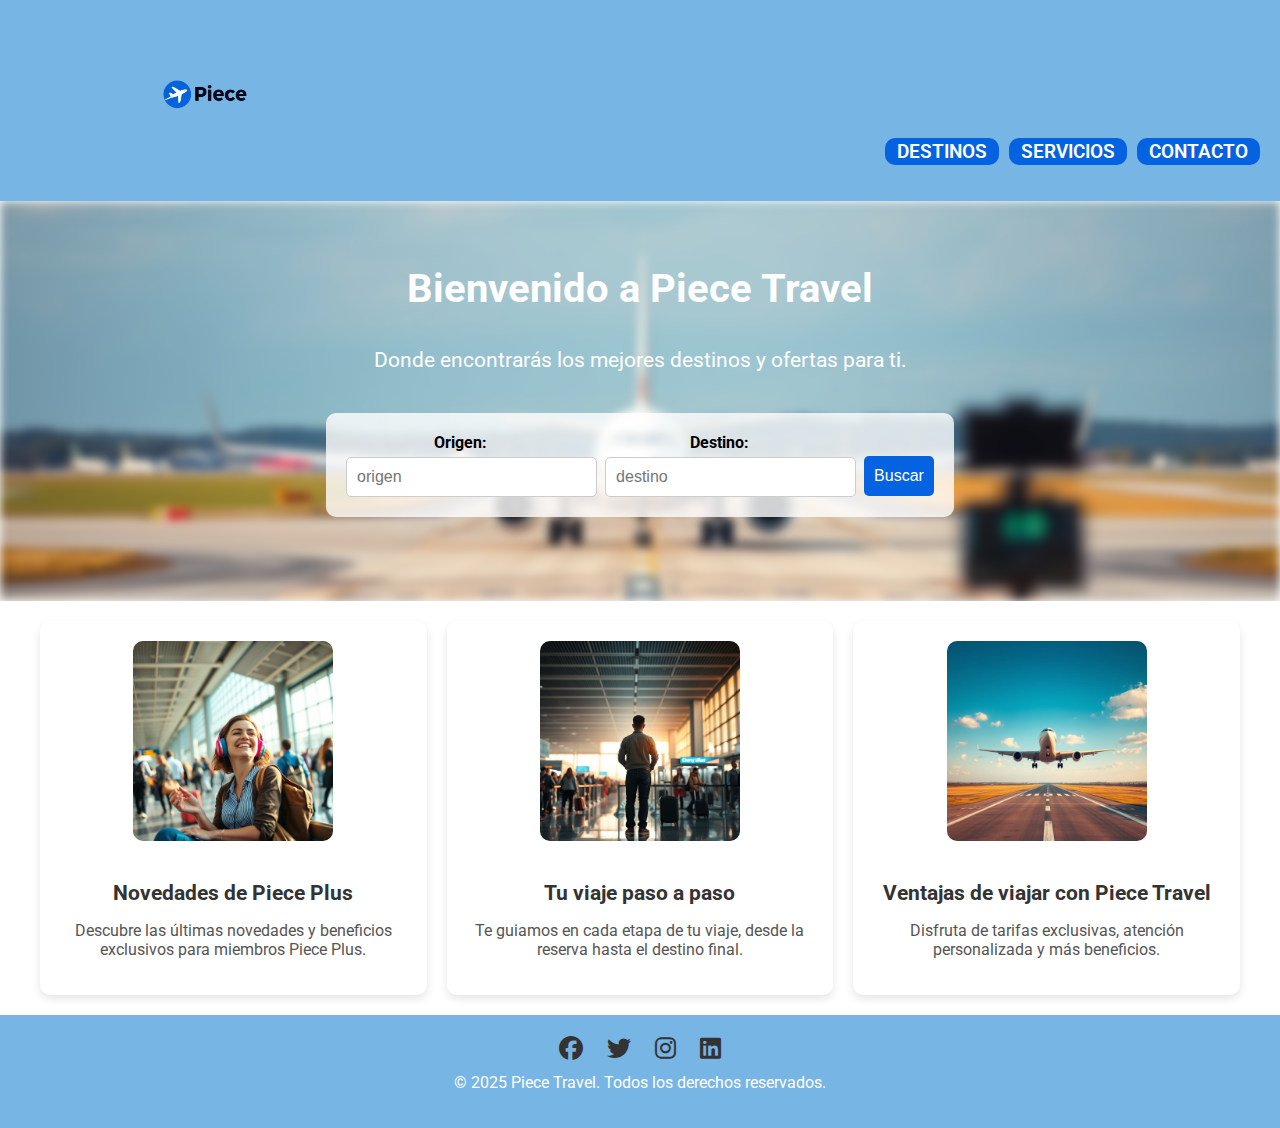
<file: index.html>
<!DOCTYPE html>
<html lang="es">
<head>
    <meta charset="UTF-8">
    <meta name="viewport" content="width=device-width, initial-scale=1.0">
    <title>Piece Travel</title>
    <link rel="stylesheet" href="https://cdnjs.cloudflare.com/ajax/libs/font-awesome/6.4.0/css/all.min.css">
    <link rel="stylesheet" href="css/layout.css">
    <link rel="stylesheet" href="css/inicio.css">
    <link rel="stylesheet" href="css/font.css">
    <link rel="stylesheet" href="css/tarjetas.css">
</head>
<body>
    <header>
        <a href="index.html" class="logo">
            <img src="img/Piece.png" alt="logo web">
        </a>  

        <ul class="navbar">
            <li>
                <a href="destinos.html">Destinos</a>
            </li>
            <li>
                <a href="servicios.html">Servicios</a>
            </li>
            <li>
                <a href="contacto.html">Contacto</a>
            </li>
        </ul>
    </header>

    <main>
        <section class="inicio">
            <img src="img/avion.png" alt="">
            <h1>Bienvenido a Piece Travel</h1>
            <p>Donde encontrarás los mejores destinos y ofertas para ti.</p>

            <form class="formulario-busqueda">
                <div class="campo">
                    <label for="origen">Origen:</label>
                    <input type="text" id="origen" name="origen" placeholder="origen">
                </div>
                <div class="campo">
                    <label for="destino">Destino:</label>
                    <input type="text" id="destino" name="destino" placeholder="destino">
                </div>
                <button type="submit">Buscar</button>
            </form>
        </section>

        <section class="tarjetas">
            <div class="tarjeta">
                <img src="img/piece-plus.jpeg" alt="">
                <h3>Novedades de Piece Plus</h3>
                <p>Descubre las últimas novedades y beneficios exclusivos para miembros Piece Plus.</p>
            </div>
            <div class="tarjeta">
                <img src="img/viaje.jpeg" alt="">
                <h3>Tu viaje paso a paso</h3>
                <p>Te guiamos en cada etapa de tu viaje, desde la reserva hasta el destino final.</p>
            </div>
            <div class="tarjeta">
                <img src="img/ventajas-viajar.jpeg" alt="">
                <h3>Ventajas de viajar con Piece Travel</h3>
                <p>Disfruta de tarifas exclusivas, atención personalizada y más beneficios.</p>
            </div>
        </section>
    </main>

    <footer>
        <a href="https://facebook.com/" target="_blank"><i class="fab fa-facebook"></i></a>
        <a href="https://twitter.com/" target="_blank"><i class="fab fa-twitter"></i></a>
        <a href="https://instagram.com/" target="_blank"><i class="fab fa-instagram"></i></a>
        <a href="https://linkedin.com/" target="_blank"><i class="fab fa-linkedin"></i></a>
        <p>© 2025 Piece Travel. Todos los derechos reservados.</p>
    </footer>
</body>
</html>
</file>
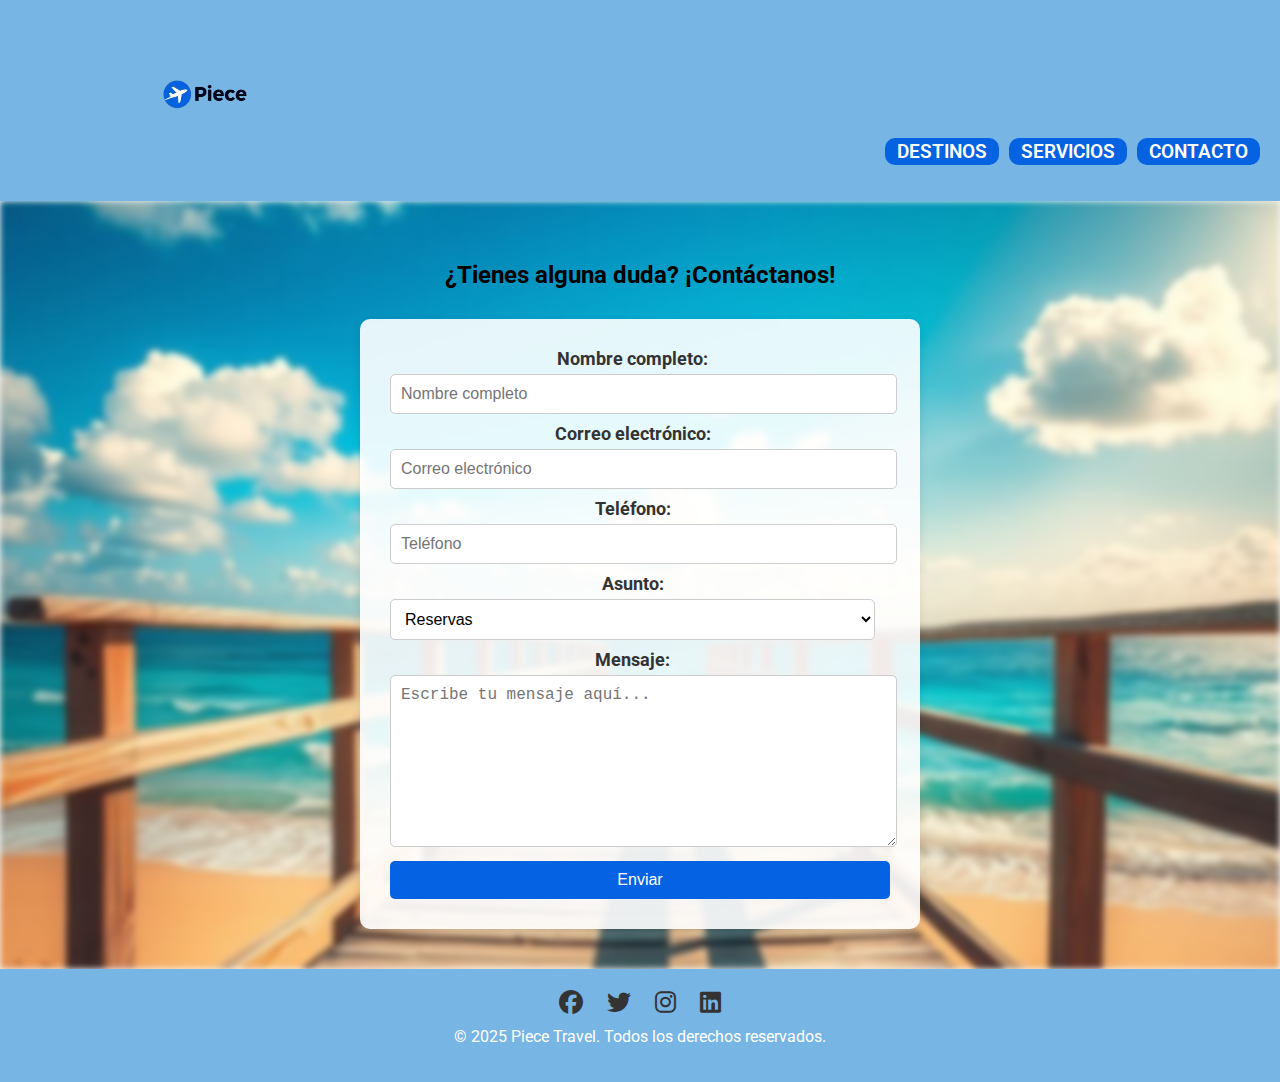
<file: contacto.html>
<!DOCTYPE html>
<html lang="es">
<head>
    <meta charset="UTF-8">
    <meta name="viewport" content="width=device-width, initial-scale=1.0">
    <title>Piece Travel</title>
    <link rel="stylesheet" href="https://cdnjs.cloudflare.com/ajax/libs/font-awesome/6.4.0/css/all.min.css">
    <link rel="stylesheet" href="css/layout.css">
    <link rel="stylesheet" href="css/contacto.css">
    <link rel="stylesheet" href="css/font.css">
</head>
<body>
    <header>
        <a href="index.html" class="logo">
            <img src="img/Piece.png" alt="logo web">
        </a>  

        <ul class="navbar">
            <li>
                <a href="destinos.html">Destinos</a>
            </li>
            <li>
                <a href="servicios.html">Servicios</a>
            </li>
            <li>
                <a href="contacto.html">Contacto</a>
            </li>
        </ul>
    </header>

    <section class="contacto">
        <h2>¿Tienes alguna duda? ¡Contáctanos!</h2>
        
        <div class="formulario container">
            <img src="img/puente-playa.jpeg" alt="" class="fondo-formulario">

            <form class="formulario-contacto" action="#" method="POST">
            <div class="campo">
                <label for="nombre">Nombre completo:</label>
                <input type="text" id="nombre" name="nombre" placeholder="Nombre completo" required>
            </div>
            <div class="campo">
                <label for="email">Correo electrónico:</label>
                <input type="email" id="email" name="email" placeholder="Correo electrónico" required>
            </div>
            <div class="campo">
                <label for="telefono">Teléfono:</label>
                <input type="tel" id="telefono" name="telefono" placeholder="Teléfono">
            </div>
            <div class="campo">
                <label for="tipo-consulta">Asunto:</label>
                <select id="tipo-consulta" name="tipo-consulta">
                    <option value="reservas">Reservas</option>
                    <option value="informacion">Información</option>
                    <option value="sugerencias">Sugerencias</option>
                    <option value="otros">Otros</option>
                </select>
            </div>
            <div class="campo">
                <label for="mensaje">Mensaje:</label>
                <textarea id="mensaje" name="mensaje" placeholder="Escribe tu mensaje aquí..." required></textarea>
            </div>
            <button type="submit">Enviar</button>
            </form> 
        </div>
    </section>


    <footer>
        <a href="https://facebook.com/" target="_blank"><i class="fab fa-facebook"></i></a>
        <a href="https://twitter.com/" target="_blank"><i class="fab fa-twitter"></i></a>
        <a href="https://instagram.com/" target="_blank"><i class="fab fa-instagram"></i></a>
        <a href="https://linkedin.com/" target="_blank"><i class="fab fa-linkedin"></i></a>
        <p>© 2025 Piece Travel. Todos los derechos reservados.</p>
    </footer>
</body>
</html>
</file>
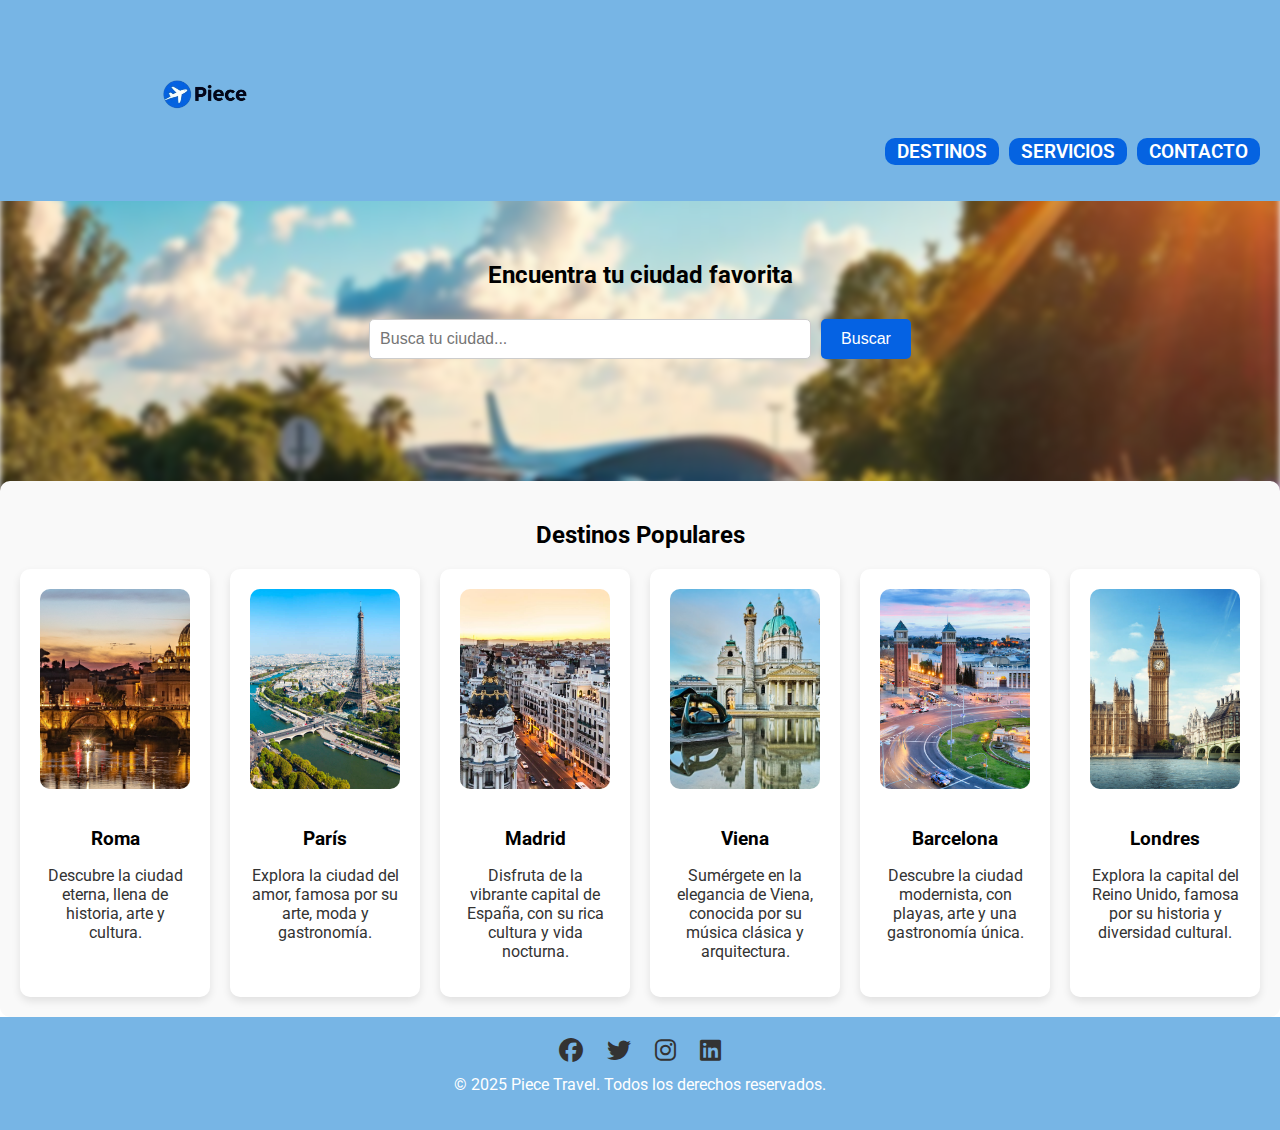
<file: destinos.html>
<!DOCTYPE html>
<html lang="es">
<head>
    <meta charset="UTF-8">
    <meta name="viewport" content="width=device-width, initial-scale=1.0">
    <title>Piece Travel</title>
    <link rel="stylesheet" href="https://cdnjs.cloudflare.com/ajax/libs/font-awesome/6.4.0/css/all.min.css">
    <link rel="stylesheet" href="css/layout.css">
    <link rel="stylesheet" href="css/destinos.css">
    <link rel="stylesheet" href="css/font.css">
</head>
<body>
    <header>
        <a href="index.html" class="logo">
            <img src="img/Piece.png" alt="logo web">
        </a>  

        <ul class="navbar">
            <li>
                <a href="destinos.html">Destinos</a>
            </li>
            <li>
                <a href="servicios.html">Servicios</a>
            </li>
            <li>
                <a href="contacto.html">Contacto</a>
            </li>
        </ul>
    </header>

    <main>
        <section class="buscador">
        <img src="img/carretera.jpeg" alt="">
            <h2>Encuentra tu ciudad favorita</h2>
            <form class="formulario-busqueda">
                <input type="text" placeholder="Busca tu ciudad..." aria-label="buscador">
                <button type="submit">Buscar</button>
            </form>
        </section>

        
        <section class="tarjetas">
            <h2>Destinos Populares</h2>
                <div class="contenedor-tarjetas">
                <div class="tarjeta">
                    <img src="img/roma.jpg" alt="Roma">
                    <h3>Roma</h3>
                    <p>Descubre la ciudad eterna, llena de historia, arte y cultura.</p>
                </div>
                <div class="tarjeta">
                    <img src="img/paris.jpg" alt="París">
                    <h3>París</h3>
                    <p>Explora la ciudad del amor, famosa por su arte, moda y gastronomía.</p>
                </div>
                <div class="tarjeta">
                    <img src="img/madrid.jpg" alt="Madrid">
                    <h3>Madrid</h3>
                    <p>Disfruta de la vibrante capital de España, con su rica cultura y vida nocturna.</p>
                </div>
                <div class="tarjeta">
                    <img src="img/viena.jpg" alt="Viena">
                    <h3>Viena</h3>
                    <p>Sumérgete en la elegancia de Viena, conocida por su música clásica y arquitectura.</p>
                </div>
                <div class="tarjeta">
                    <img src="img/barcelona.jpg" alt="Barcelona">
                    <h3>Barcelona</h3>
                    <p>Descubre la ciudad modernista, con playas, arte y una gastronomía única.</p>
                </div>
                <div class="tarjeta">
                    <img src="img/londres.jpeg" alt="Londres">
                    <h3>Londres</h3>
                    <p>Explora la capital del Reino Unido, famosa por su historia y diversidad cultural.</p>
                </div>
            </div>
        </section>

    </main>

    <footer>
        <a href="https://facebook.com/" target="_blank"><i class="fab fa-facebook"></i></a>
        <a href="https://twitter.com/" target="_blank"><i class="fab fa-twitter"></i></a>
        <a href="https://instagram.com/" target="_blank"><i class="fab fa-instagram"></i></a>
        <a href="https://linkedin.com/" target="_blank"><i class="fab fa-linkedin"></i></a>
        <p>© 2025 Piece Travel. Todos los derechos reservados.</p>
    </footer>
</body>
</html>
</file>
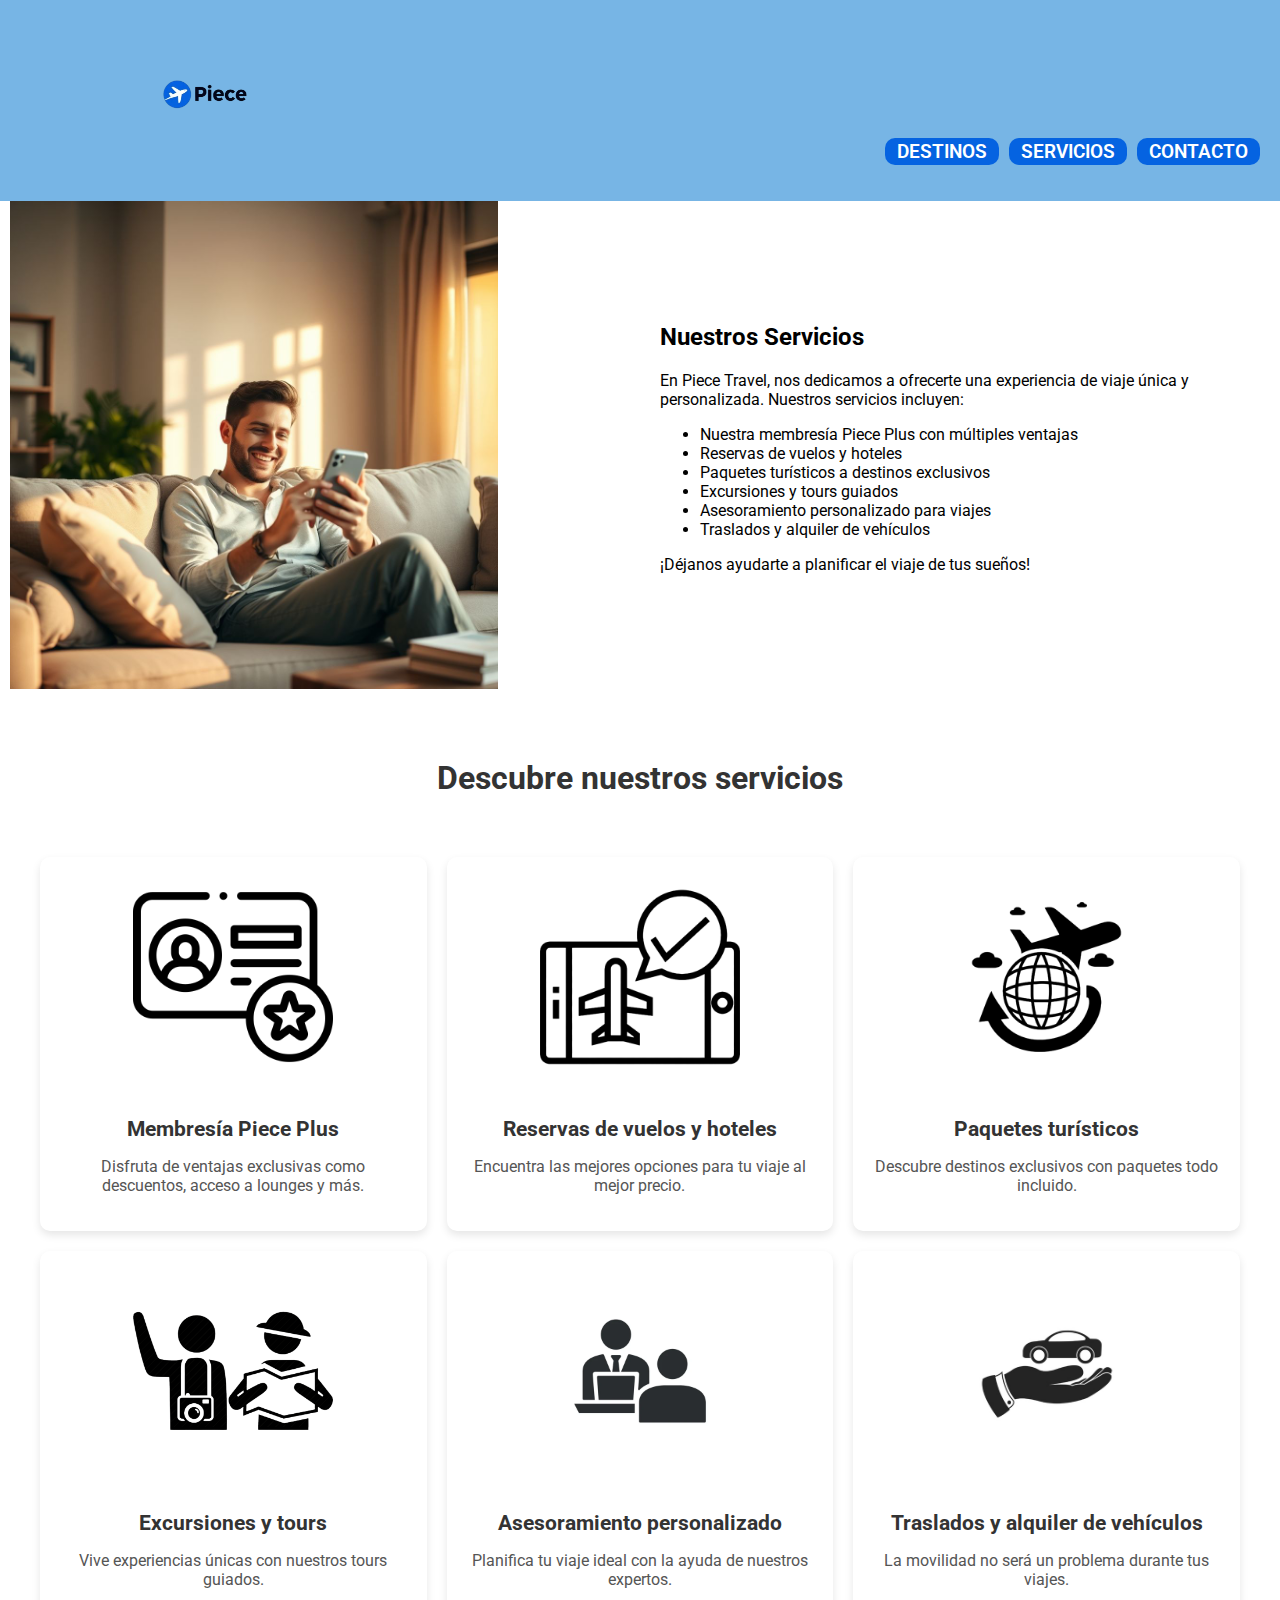
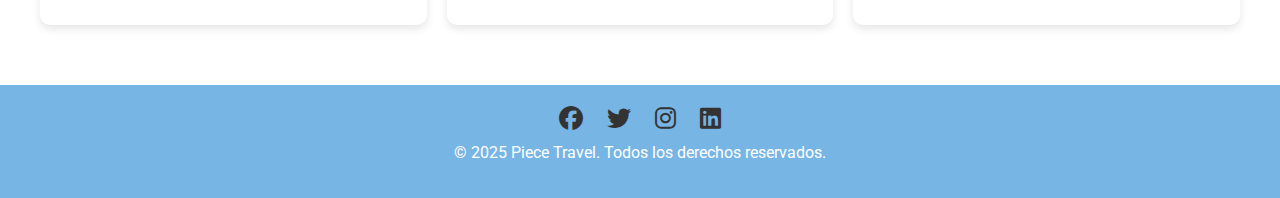
<file: servicios.html>
<!DOCTYPE html>
<html lang="es">
<head>
    <meta charset="UTF-8">
    <meta name="viewport" content="width=device-width, initial-scale=1.0">
    <title>Piece Travel</title>
    <link rel="stylesheet" href="https://cdnjs.cloudflare.com/ajax/libs/font-awesome/6.4.0/css/all.min.css">
    <link rel="stylesheet" href="css/layout.css">
    <link rel="stylesheet" href="css/font.css">
    <link rel="stylesheet" href="css/servicios.css">
    <link rel="stylesheet" href="css/tarjetas.css">
</head>
<body>
    <header>
        <a href="index.html" class="logo">
            <img src="img/Piece.png" alt="logo web">
        </a>  

        <ul class="navbar">
            <li>
                <a href="destinos.html">Destinos</a>
            </li>
            <li>
                <a href="servicios.html">Servicios</a>
            </li>
            <li>
                <a href="contacto.html">Contacto</a>
            </li>
        </ul>
    </header>

    <main>
        <section class="servicios">
            <div class="contenedor-columnas">
                <div class="columna-imagen">
                    <img src="img/servicios.jpeg" alt="Servicios de viaje">
                </div>
                <div class="columna-texto">
                    <h2>Nuestros Servicios</h2>
                    <p>En Piece Travel, nos dedicamos a ofrecerte una experiencia de viaje única y personalizada. Nuestros servicios incluyen:</p>
                    <ul>
                        <li>Nuestra membresía Piece Plus con múltiples ventajas</li>
                        <li>Reservas de vuelos y hoteles</li>
                        <li>Paquetes turísticos a destinos exclusivos</li>
                        <li>Excursiones y tours guiados</li>
                        <li>Asesoramiento personalizado para viajes</li>
                        <li>Traslados y alquiler de vehículos</li>
                    </ul>
                    <p>¡Déjanos ayudarte a planificar el viaje de tus sueños!</p>
                </div>
            </div>
        </section>

        <section class="tarjetas-servicios">
            <h2>Descubre nuestros servicios</h2>
            <div class="tarjetas">
                <!-- Tarjeta 1 -->
                <div class="tarjeta">
                    <img src="img/icono-membresia.png" alt="Membresía Piece Plus">
                    <h3>Membresía Piece Plus</h3>
                    <p>Disfruta de ventajas exclusivas como descuentos, acceso a lounges y más.</p>
                </div>
                <!-- Tarjeta 2 -->
                <div class="tarjeta">
                    <img src="img/icono-reserva.png" alt="Reservas de vuelos y hoteles">
                    <h3>Reservas de vuelos y hoteles</h3>
                    <p>Encuentra las mejores opciones para tu viaje al mejor precio.</p>
                </div>
                <!-- Tarjeta 3 -->
                <div class="tarjeta">
                    <img src="img/icono-paquete.png" alt="Paquetes turísticos">
                    <h3>Paquetes turísticos</h3>
                    <p>Descubre destinos exclusivos con paquetes todo incluido.</p>
                </div>
                <!-- Tarjeta 4 -->
                <div class="tarjeta">
                    <img src="img/icono-turista.png" alt="Excursiones y tours">
                    <h3>Excursiones y tours</h3>
                    <p>Vive experiencias únicas con nuestros tours guiados.</p>
                </div>
                <!-- Tarjeta 5 -->
                <div class="tarjeta">
                    <img src="img/icono-asesoramiento.webp" alt="Asesoramiento personalizado">
                    <h3>Asesoramiento personalizado</h3>
                    <p>Planifica tu viaje ideal con la ayuda de nuestros expertos.</p>
                </div>
                <!-- Tarjeta 6 -->
                <div class="tarjeta">
                    <img src="img/icono-traslado.jpg" alt="Traslados y alquiler de vehículos">
                    <h3>Traslados y alquiler de vehículos</h3>
                    <p>La movilidad no será un problema durante tus viajes.</p>
                </div>
            </div>
        </section>

    </main>

    <footer>
        <a href="https://facebook.com/" target="_blank"><i class="fab fa-facebook"></i></a>
        <a href="https://twitter.com/" target="_blank"><i class="fab fa-twitter"></i></a>
        <a href="https://instagram.com/" target="_blank"><i class="fab fa-instagram"></i></a>
        <a href="https://linkedin.com/" target="_blank"><i class="fab fa-linkedin"></i></a>
        <p>© 2025 Piece Travel. Todos los derechos reservados.</p>
    </footer>
</body>
</html>
</file>
<file: css/layout.css>
@import url('https://fonts.googleapis.com/css2?family=Roboto:ital,wght@0,100..900;1,100..900&display=swap');

body {
    margin: 0;
    padding: 0;
    width: 100%;
    height: 100%;
}

header {
    font-family: 'Roboto', sans-serif;
    background-color: #77b5e5;
    color: #e0e0e0;
    padding: 20px;
    text-align: center; 
    margin-bottom: auto;
}

header img {
    width: 100px;
    height: auto; 
}

header .logo img {
    width: 100px;
    margin-top: 50px;
    margin-right: 70%;
}

header .navbar{
    display: flex;
    justify-content: flex-end;
    position: relative;
}

header .navbar li{
    background-color:  #0563e1;
    border-radius: 10px;
    padding: 2px;
    list-style: none;
    margin-left: 10px;
}

header .navbar li a{
    color: #ffffff;
    font-size: 1.2em;
    font-weight: 600;
    padding: 10px;
    text-decoration: none;
    text-transform: uppercase;
    transition: 0.5s;
}

header .navbar li a:hover{ 
    background-color: #0563e1; 
    border-radius: 10px;
    padding: 2px;  
   }


footer {
    font-family: 'Roboto', sans-serif;
    background-color: #77b5e5; 
    color: white; 
    text-align: center; 
    padding: 20px; 
    margin-top: auto; 
}

footer a {
    color: #333;
    margin: 0 10px;
    font-size: 24px;
}

footer a:hover {
    color: #0563e1;
}

footer p {
    margin-top: 10px;
    font-size: 1em;
}

@media (max-width: 480px) {
    header img {
        width: 60px;
    }

    header .navbar {
        flex-direction: column;
        align-items: center;
    }

    header .navbar li {
        margin: 5px 0;
    }

    header .navbar li a {
        font-size: 0.8em;
    }

    footer a {
        font-size: 16px;
    }

    footer p {
        font-size: 0.8em;
    }
}
</file>
<file: css/inicio.css>
.inicio {
    position: relative;
    width: 100%;
    height: 400px;
    overflow: hidden;
    display: flex;
    flex-direction: column; 
    justify-content: center; 
    align-items: center; 
    text-align: center; 
}

.inicio img {
    width: 100%;
    height: 100%;
    object-fit: cover; 
    position: absolute; 
    filter: blur(5px);
    z-index: 1; 
}

.inicio h1, .inicio p, .inicio .formulario-busqueda {
    position: relative;
    z-index: 2;
    color: white;
}

.inicio h1 {
    font-size: 2.5em; 
    margin-top: 0;
}

.inicio p {
    font-size: 1.3rem; 
    margin-top: 10px;
}

.formulario-busqueda {
    background-color: rgba(255, 255, 255, 0.8);
    padding: 20px;
    border-radius: 10px;
    max-width: 100%;
    margin: 20px auto;
    text-align: center;
    display: flex;
}

.formulario-busqueda .campo {
    color: black;
    margin-right: 30px;
}

.formulario-busqueda label {
    display: block;
    font-weight: bold;
    margin-bottom: 5px;
}

.formulario-busqueda input {
    width: 100%;
    padding: 10px;
    border: 1px solid #ccc;
    border-radius: 5px;
    font-size: 1em;
}

.formulario-busqueda button {
    background-color: #0563e1;
    color: white;
    height: 40px;
    padding: 10px;
    margin-top: 23px;
    border: none;
    border-radius: 5px;
    font-size: 1em;
    cursor: pointer;
    transition: 0.3s;
}

.formulario-busqueda button:hover {
    background-color: #0563e1;
}

@media (max-width: 480px) {
    .inicio {
        height: 200px; 
    }

    .inicio h1 {
        font-size: 1.5em; 
    }

    .inicio p {
        font-size: 1rem; 
    }

    .formulario-busqueda {
        padding: 10px; 
    }

    .formulario-busqueda button {
        height: 30px;
    }
}
</file>
<file: css/font.css>
@import url('https://fonts.googleapis.com/css2?family=Roboto:ital,wght@0,100..900;1,100..900&display=swap');

body {
    font-family: 'Roboto', sans-serif;
}
</file>
<file: css/tarjetas.css>
.tarjetas-servicios {
    padding: 40px 20px;
    background-color: #fff;
    text-align: center;
}

.tarjetas-servicios h2 {
    font-size: 2rem;
    color: #333;
    margin-bottom: 40px;
}

.contenedor-tarjetas {
    display: flex;
    justify-content: space-between;
    gap: 20px;
}

.tarjetas {
    display: grid;
    grid-template-columns: repeat(3, 1fr);
    gap: 20px;
    max-width: 1200px;
    margin: 0 auto;
    padding: 20px;
}

/* Estilos para cada tarjeta */
.tarjeta {
    background-color: white;
    padding: 20px;
    border-radius: 10px;
    box-shadow: 0 4px 8px rgba(0, 0, 0, 0.1);
    text-align: center;
    transition: transform 0.3s ease, box-shadow 0.3s ease;
}

.tarjeta img {
    width: 200px;
    height: 200px;
    object-fit: cover;
    border-radius: 10px;
    margin-bottom: 15px;
}

.tarjeta:hover {
    cursor: pointer;
    transform: translateY(-10px);
    box-shadow: 0 8px 16px rgba(0, 0, 0, 0.2);
}

.tarjeta h3 {
    font-size: 1.3rem;
    margin-bottom: 10px;
    color: #333;
}

.tarjeta p {
    font-size: 1rem;
    color: #555;
}

@media (max-width: 480px) {
    .tarjetas {
        grid-template-columns: 1fr;
    }
}
</file>
<file: css/contacto.css>
.contacto {
    padding: 40px 20px; /* Espaciado interno */
    text-align: center; /* Centra el texto */
    position: relative; /* Necesario para el fondo */
    overflow: hidden; /* Evita que el fondo se desborde */
    background-color: #f9f9f9; /* Color de fondo de respaldo */
}

.contacto h2 {
    font-size: 1.5em; /* Tamaño del título */
    color: black; /* Color del título */
    margin-bottom: 30px; /* Espacio debajo del título */
    position: relative;
    z-index: 2;
}

/* Contenedor del formulario con imagen de fondo */
.formulario-container {
    position: relative; /* Necesario para posicionar la imagen de fondo */
    max-width: 600px;
    margin: 0 auto;
    padding: 20px; /* Espaciado interno del contenedor */
    border-radius: 10px;
    overflow: hidden; /* Para que la imagen no se salga del contenedor */
    background-color: rgba(255, 255, 255, 0.5); /* Fondo semi-transparente */
}

/* Imagen de fondo */
.fondo-formulario {
    position: absolute; /* Posiciona la imagen detrás del formulario */
    top: 0;
    left: 0;
    width: 100%;
    height: 100%;
    object-fit: cover; /* Ajusta la imagen al tamaño del contenedor */
    z-index: 1; /* Coloca la imagen detrás del formulario */
    filter: blur(3px);
}

/* Estilos para el formulario de contacto */
.formulario-contacto {
    position: relative; /* Asegura que el formulario esté por encima de la imagen */
    z-index: 2;
    background-color: rgba(255, 255, 255, 0.9); /* Fondo semi-transparente */
    padding: 30px; /* Padding interno del formulario */
    border-radius: 10px;
    box-shadow: 0 4px 10px rgba(0, 0, 0, 0.1); /* Sombra suave */
    max-width: 500px; /* Ancho máximo del formulario */
    margin: 0 auto; /* Centra el formulario */
}

/* Campos del formulario */
.formulario-contacto .campo {
    font-size: 1.1em;
    margin-bottom: 10px; /* Espacio entre los campos */
    padding-right: 15px;
}

.formulario-contacto label {
    display: block; /* Hace que el label ocupe toda la línea */
    font-weight: bold; /* Texto en negrita */
    margin-bottom: 5px; /* Espacio entre el label y el input */
    color: #333; /* Color del texto */
}

.formulario-contacto input,
.formulario-contacto select,
.formulario-contacto textarea {
    width: 100%; /* Ocupa todo el ancho disponible */
    padding: 10px; /* Espaciado interno de los campos */
    border: 1px solid #ccc; /* Borde del input */
    border-radius: 5px; /* Bordes redondeados */
    font-size: 1rem; /* Tamaño de la fuente */
    background-color: #fff; /* Fondo blanco */
    transition: border-color 0.3s ease; /* Transición suave */
}

.formulario-contacto input:focus,
.formulario-contacto select:focus,
.formulario-contacto textarea:focus {
    border: solid 2px #0562e3; /* Cambia el color del borde al enfocar */
    outline: none; /* Elimina el contorno predeterminado */
}

.formulario-contacto textarea {
    height: 150px; /* Altura fija para el textarea */
    resize: vertical; /* Permite redimensionar verticalmente */
}

/* Botón del formulario */
.formulario-contacto button {
    background-color: #0562e3; /* Color de fondo del botón */
    color: white; /* Color del texto */
    padding: 10px 20px; /* Espaciado interno */
    border: none; /* Sin borde */
    border-radius: 5px; /* Bordes redondeados */
    font-size: 1rem; /* Tamaño de la fuente */
    cursor: pointer; /* Cambia el cursor al pasar sobre el botón */
    transition: background-color 0.3s ease; /* Transición suave */
    width: 100%; /* Ocupa todo el ancho disponible */
}

.formulario-contacto button:hover {
    background-color: #034bb3; /* Cambia el color al hacer hover */
}

/* Estilos para el checkbox */
.formulario-contacto .campo input[type="checkbox"] {
    width: auto; /* Ancho automático */
    margin-right: 10px; /* Espacio entre el checkbox y el label */
}

/* Mejoras adicionales para el checkbox */
.formulario-contacto .campo.checkbox {
    display: flex;
    align-items: center;
}

.formulario-contacto .campo.checkbox label {
    margin-bottom: 0; /* Elimina el margen inferior */
    font-weight: normal; /* Texto normal */
}

@media (max-width: 480px) {
    .contacto {
        padding: 20px 10px; /* Reduce el padding del contenedor */
    }

    .contacto h2 {
        font-size: 1.2em; /* Reduce aún más el tamaño del título */
    }

    .formulario-container {
        max-width: 100%; /* Ocupa todo el ancho disponible */
        padding: 10px; /* Reduce el padding del contenedor */
    }

    .formulario-contacto {
        padding: 15px; /* Reduce el padding del formulario */
    }

    .formulario-contacto input,
    .formulario-contacto select,
    .formulario-contacto textarea {
        font-size: 0.8rem; /* Reduce aún más el tamaño de la fuente */
    }

    .formulario-contacto button {
        font-size: 0.8rem; /* Reduce aún más el tamaño de la fuente del botón */
    }
}
</file>
<file: css/destinos.css>
h2 {
    text-align: center;
}

/* Estilos para la sección del buscador */
.buscador {
    height: 200px;
    text-align: center; /* Centra el contenido */
    padding: 40px 20px; /* Espaciado interno */
}

.buscador img {
    top: 0;
    left: 0;
    width: 100%;
    height: 100%;
    position: absolute;
    filter: blur(3px);
    z-index: -1;

    
}

.buscador h2 {
    font-size: 1.5em; /* Tamaño del título */
    color: black; /* Color del título */
    margin-bottom: 30px; /* Espacio debajo del título */
    position: relative;
    z-index: 2;
}

/* Estilos para el formulario de búsqueda */
.formulario-busqueda {
    display: flex; /* Usa Flexbox para alinear el input y el botón */
    justify-content: center; /* Centra el formulario horizontalmente */
    gap: 10px; /* Espacio entre el input y el botón */
    max-width: 600px; /* Ancho máximo del formulario */
    margin: 0 auto; /* Centra el formulario */
}

.formulario-busqueda input {
    width: 70%; /* Ancho del campo de búsqueda */
    padding: 10px; /* Espaciado interno */
    border: 1px solid #ccc; /* Borde del input */
    border-radius: 5px; /* Bordes redondeados */
    font-size: 1em; /* Tamaño de la fuente */
}

.formulario-busqueda button {
    padding: 10px 20px; /* Espaciado interno */
    background-color: #0562e3; /* Color de fondo del botón */
    color: white; /* Color del texto */
    border: none; /* Sin borde */
    border-radius: 5px; /* Bordes redondeados */
    font-size: 1em; /* Tamaño de la fuente */
    cursor: pointer; /* Cambia el cursor al pasar sobre el botón */
    transition: background-color 0.3s ease; /* Transición suave */
}

.formulario-busqueda-destinos button:hover {
    background-color: #034bb3; /* Cambia el color al hacer hover */
}

.tarjetas {
    text-align: center; /* Centra el texto del h2 */
    padding: 20px; /* Espaciado interno */
    background-color: #f9f9f9; /* Color de fondo */
    border-radius: 10px;
}


.tarjetas h2 {
    font-size: 1.5em; /* Tamaño del título */
    margin-bottom: 20px; /* Espacio debajo del título */
}

.contenedor-tarjetas {
    display: flex; /* Usa Flexbox para alinear las tarjetas horizontalmente */
    justify-content: space-between; /* Distribuye el espacio entre las tarjetas */
    gap: 20px; /* Espacio entre las tarjetas */
}

/* Estilos para cada tarjeta */
.tarjeta {
    background-color: white; /* Fondo blanco */
    padding: 20px; /* Espaciado interno */
    border-radius: 10px; /* Bordes redondeados */
    box-shadow: 0 4px 8px rgba(0, 0, 0, 0.1); /* Sombra suave */
    flex: 1; /* Hace que las tarjetas ocupen el espacio disponible */
    text-align: center; /* Centra el texto */
    transition: transform 0.3s ease, box-shadow 0.3s ease; /* Transición suave */
}


.tarjeta img {
    width: 100%; /* La imagen ocupa todo el ancho de la tarjeta */
    height: 200px; /* Altura fija para las imágenes */
    object-fit: cover; /* Asegura que la imagen cubra el espacio sin distorsionarse */
    border-radius: 10px; /* Bordes redondeados para las imágenes */
    margin-bottom: 15px; /* Espacio entre la imagen y el texto */
}

.tarjeta:hover {
    transform: translateY(-10px); /* Efecto de levantar la tarjeta al hacer hover */
    box-shadow: 0 8px 16px rgba(0, 0, 0, 0.2); /* Sombra más pronunciada al hacer hover */
    cursor: pointer;
}

.tarjeta h3 {
    font-size: 1.2em; /* Tamaño del título */
    margin-bottom: 10px; /* Espacio entre el título y el párrafo */
    color: black; /* Color del título */
}

.tarjeta p {
    font-size: 1rem; /* Tamaño del texto */
    color: #333; /* Color del texto */
}

@media (max-width: 480px) {
    .buscador {
        height: auto; /* Ajusta la altura automáticamente */
        padding: 20px 10px; /* Reduce el espaciado interno */
    }

    .buscador h2 {
        font-size: 1.2em; /* Reduce el tamaño del título */
    }

    .formulario-busqueda {
        flex-direction: column; /* Mantiene la dirección en columna */
        gap: 5px; /* Reduce el espacio entre el input y el botón */
    }

    .formulario-busqueda input {
        width: 100%; /* La entrada ocupa el ancho completo */
    }

    .formulario-busqueda button {
        width: 100%; /* El botón ocupa el ancho completo */
        padding: 10px 0; /* Ajusta el espaciado interno */
    }

    .contenedor-tarjetas {
        flex-direction: column; /* Mantiene la dirección en columna */
    }

    .tarjeta {
        margin-bottom: 20px; /* Añade espacio entre las tarjetas */
    }
}
</file>
<file: css/servicios.css>
.contenedor-columnas {
    display: flex;
    gap: 20px;
    align-items: center;
}

.columna-imagen, .columna-texto {
    margin-left: 10px;
    margin-right: 10px;
    flex: 1;
}

.columna-imagen img {
    width: 80%;
    height: auto;
}

@media (max-width: 480px) {
    .contenedor-columnas {
        flex-direction: column;
        align-items: center;
        gap: 10px;
    }

    .columna-imagen, .columna-texto {
        width: 100%;
    }

    .columna-imagen img {
        width: 90%;
    }
}
</file>
